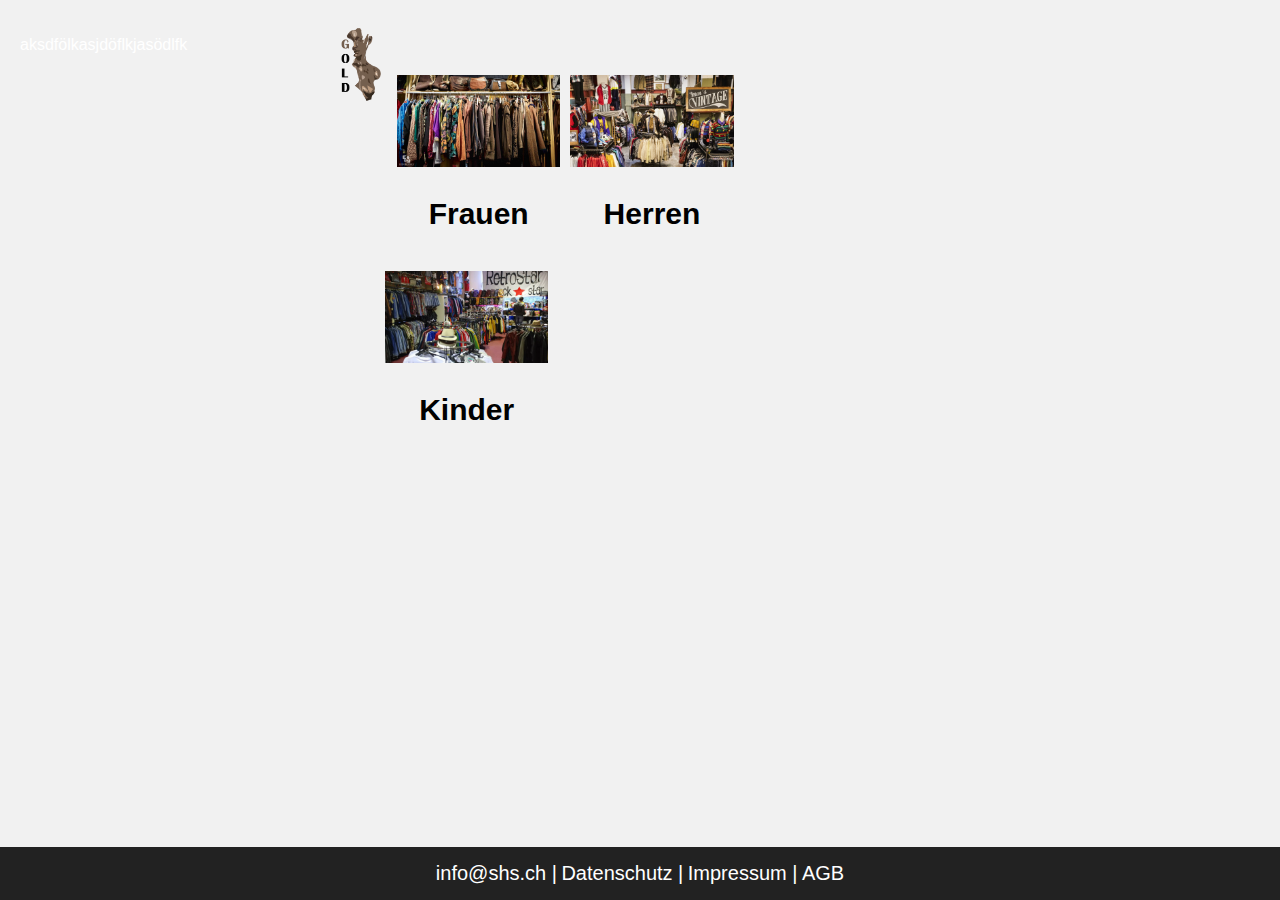
<file: Index.html>
<html>
    <head>
        <link rel="stylesheet" type="text/css" href="style.css">
        <title>SecondHandShop</title>
    </head>
    <body>
        <div class="columnhome side">
            <p>aksdfölkasjdöflkjasödlfk</p>
        </div>
        <div class="columnhome middle">
            <a href="Index.html" >
                <img src="Gold.png" width="10%" class="Logo">
            </a>
            <div class="mainpage">
                <div class="rowbf">
                    <div class="columnfb">
                        <a href="Frauen.html">
                            <img src="Womans.jpg" style="width:100%">
                            <h3>Frauen</h3>
                        </a>
                    </div>
                    <div class="columnfb">
                        <a href="Herren.html">
                            <img src="Mens.jpg" style="width:100%">
                            <h3>Herren</h3>
                        </a>
                    </div>
                    <div class="columnfb">
                        <a href="Kinder.html">
                            <img src="Kids.png" style="width:100%">
                            <h3>Kinder</h3>
                        </a>
                    </div>
                </div>
            </div>
        </div>
    </body>
    
    <footer>
        <div class="footer">
            <a href="mailto: info@SHS.ch">info@shs.ch |</a>
            <a href="Datenschutz.html"> Datenschutz |</a>
            <a href="Impressum.html"> Impressum |</a>
            <a href="AGB.html"> AGB</a>
        </div>
    </footer>
</html>
</file>
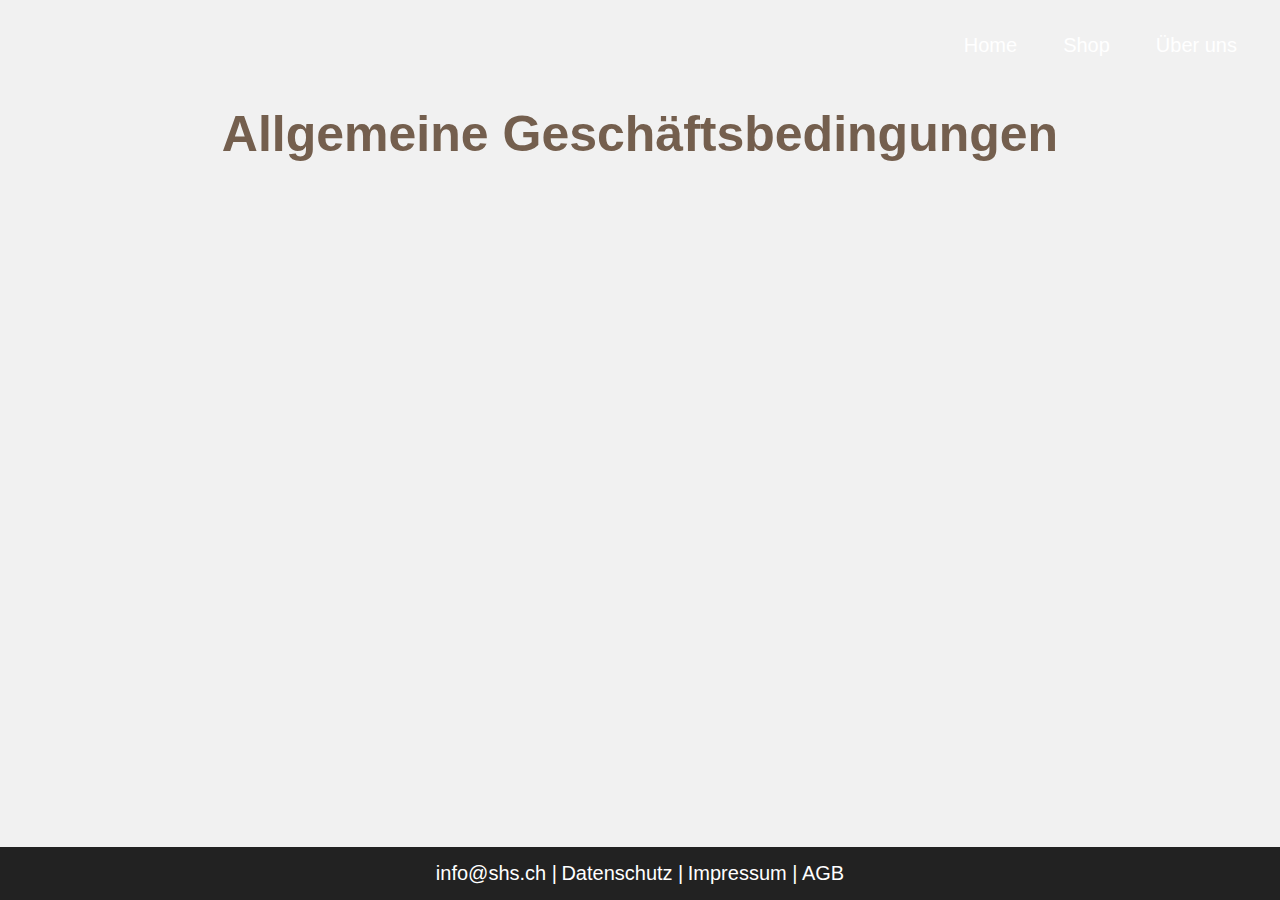
<file: AGB.html>
<html>
    <head>
        <link rel="stylesheet" type="text/css" href="style.css">
        <title>SecondHandShop</title>
    </head>
    <body>
        <div class="topnav" id="myTopnav">
            <a href="Überuns.html" class="active">Über uns</a>
            <div class="dropdown">
              <button class="dropbtn">Shop
                <i class="fa fa-caret-down"></i>
              </button>
              <div class="dropdown-content">
                <a href="Frauen.html">Frauen</a>
                <a href="Herren.html">Herren</a>
                <a href="Kinder.html">Kinder</a>
              </div>
            </div>
            <a href="Index.html" class="active">Home</a>
            <a href="javascript:void(0);" class="icon" onclick="myFunction()">&#9776;</a>
        </div>
        <script>
            function myFunction() {
                var x = document.getElementById("myTopnav");
                if (x.className === "topnav") {
                    x.className += " responsive";
                } else {
                    x.className = "topnav";
                }
            }
        </script>
        <h1>Allgemeine Geschäftsbedingungen</h1>
     




        
    </body>
    <footer>
        <div class="footer">
            <a href="mailto: info@SHS.ch">info@shs.ch |</a>
            <a href="Datenschutz.html"> Datenschutz |</a>
            <a href="Impressum.html"> Impressum |</a>
            <a href="AGB.html"> AGB</a>
        </div>
    </footer>
</html>
</file>
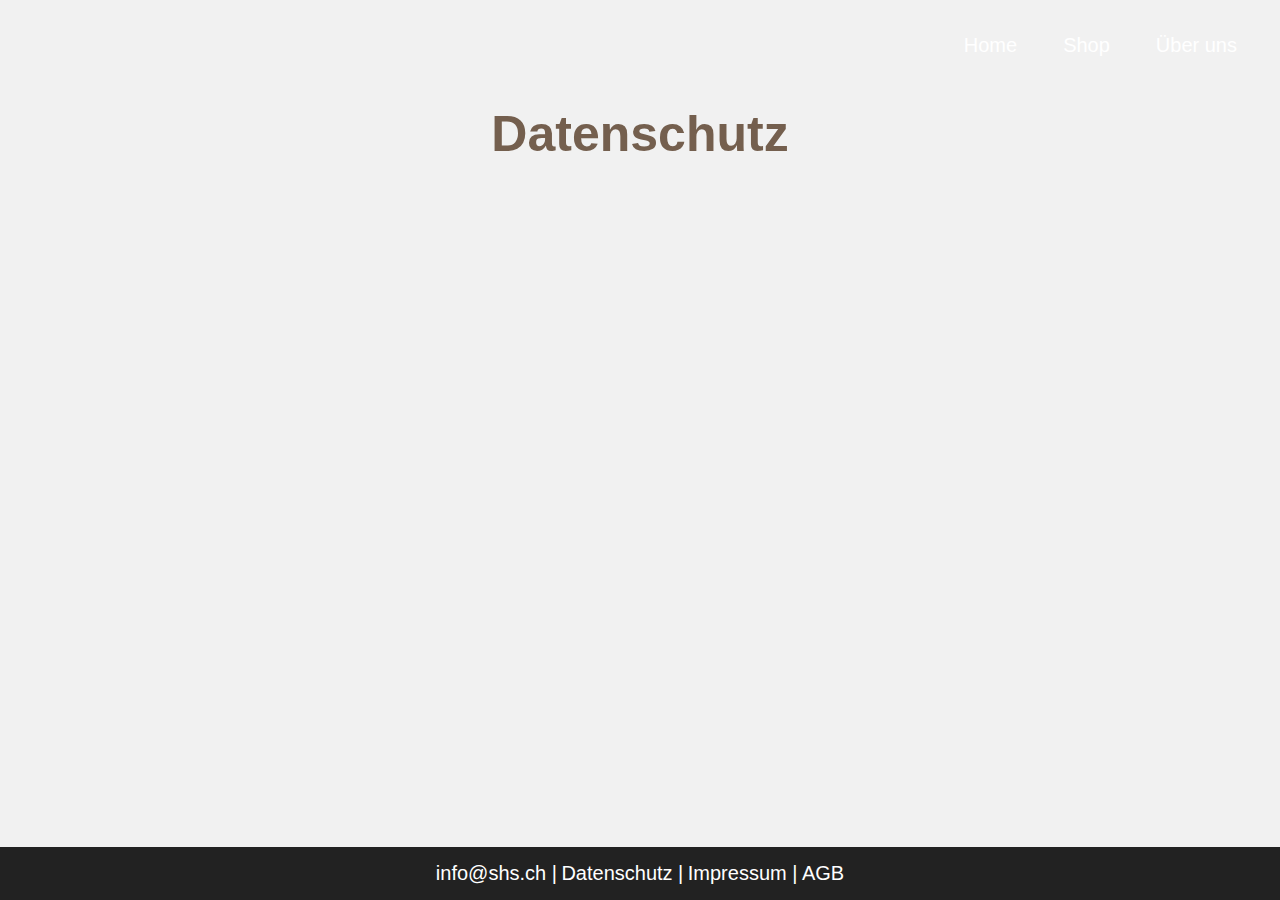
<file: Datenschutz.html>
<html>
    <head>
        <link rel="stylesheet" type="text/css" href="style.css">
        <title>SecondHandShop</title>
    </head>
    <body>
        <div class="topnav" id="myTopnav">
            <a href="Überuns.html" class="active">Über uns</a>
            <div class="dropdown">
              <button class="dropbtn">Shop
                <i class="fa fa-caret-down"></i>
              </button>
              <div class="dropdown-content">
                <a href="Frauen.html">Frauen</a>
                <a href="Herren.html">Herren</a>
                <a href="Kinder.html">Kinder</a>
              </div>
            </div>
            <a href="Index.html" class="active">Home</a>
            <a href="javascript:void(0);" class="icon" onclick="myFunction()">&#9776;</a>
        </div>
        <script>
            function myFunction() {
                var x = document.getElementById("myTopnav");
                if (x.className === "topnav") {
                    x.className += " responsive";
                } else {
                    x.className = "topnav";
                }
            }
        </script>
        <h1>Datenschutz</h1>



        


    </body>
    <footer>
        <div class="footer">
            <a href="mailto: info@SHS.ch">info@shs.ch |</a>
            <a href="Datenschutz.html"> Datenschutz |</a>
            <a href="Impressum.html"> Impressum |</a>
            <a href="AGB.html"> AGB</a>
        </div>
    </footer>
</html>
</file>
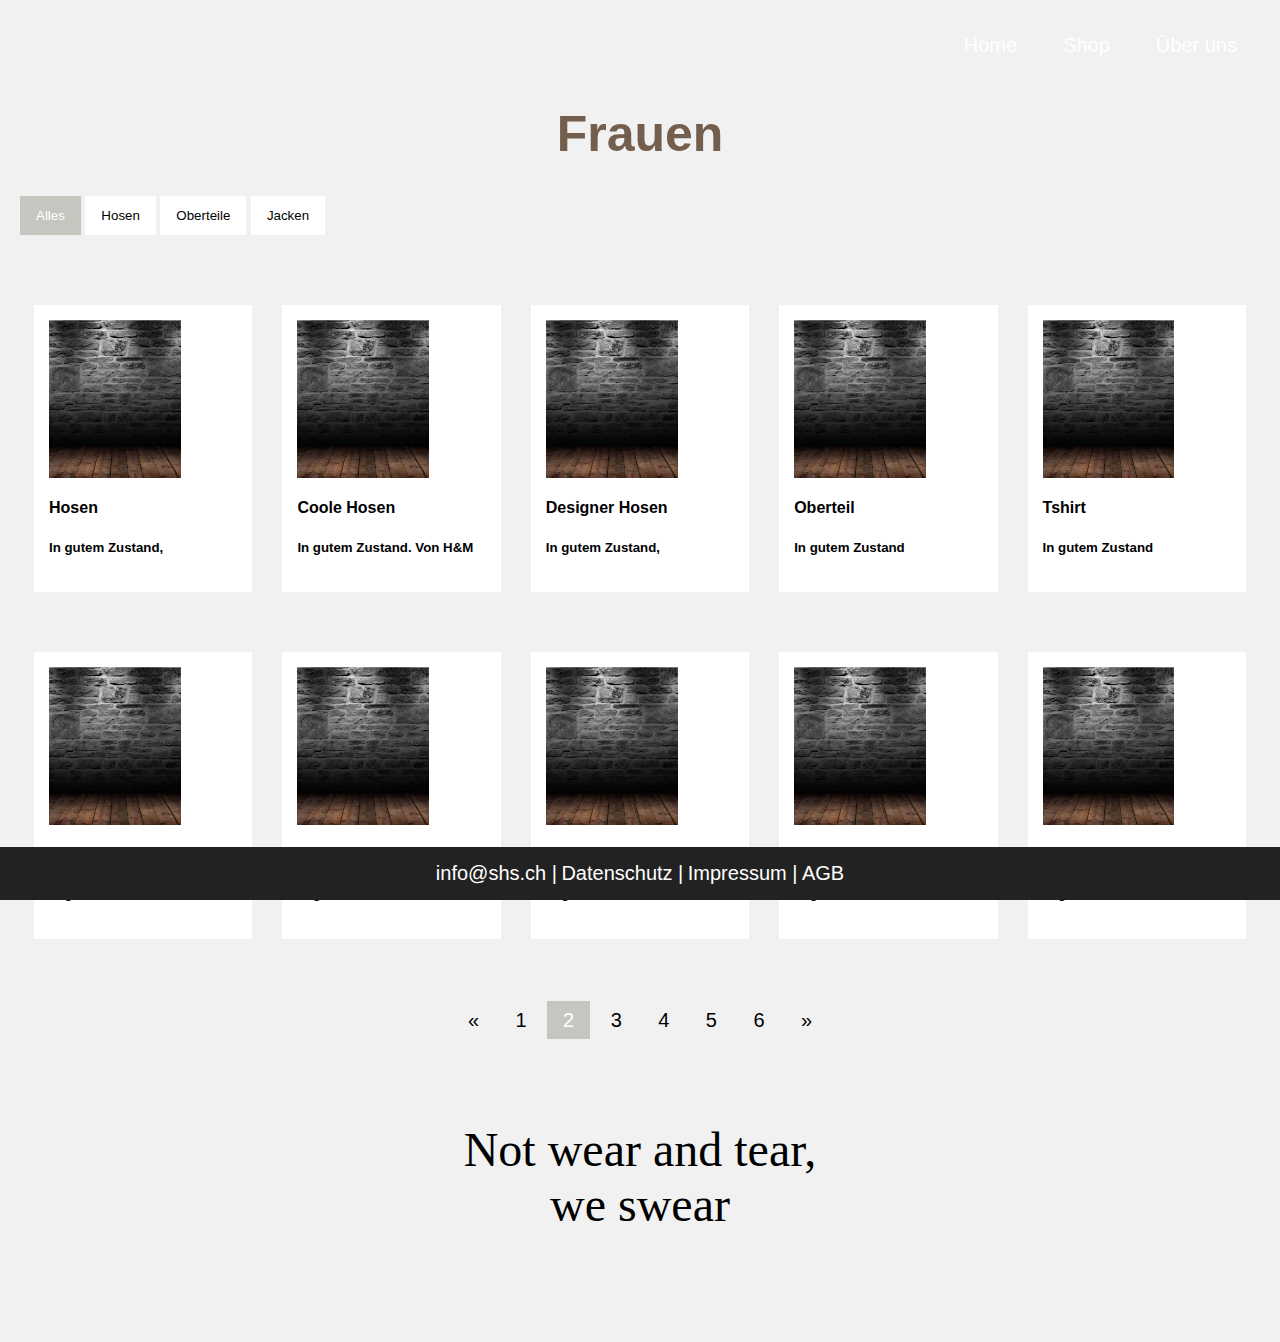
<file: Frauen.html>
<html>
    <head>
        <link rel="stylesheet" type="text/css" href="style.css">
        <title>SecondHandShop</title>
    </head>
    <body>
        <div class="topnav" id="myTopnav">
            <a href="Überuns.html" class="active">Über uns</a>
            <div class="dropdown">
              <button class="dropbtn">Shop
                <i class="fa fa-caret-down"></i>
              </button>
              <div class="dropdown-content">
                <a href="Frauen.html">Frauen</a>
                <a href="Herren.html">Herren</a>
                <a href="Kinder.html">Kinder</a>
              </div>
            </div>
            <a href="Index.html" class="active">Home</a>
            <a href="javascript:void(0);" class="icon" onclick="myFunction()">&#9776;</a>
        </div>
        <script>
            function myFunction() {
                var x = document.getElementById("myTopnav");
                if (x.className === "topnav") {
                    x.className += " responsive";
                } else {
                    x.className = "topnav";
                }
            }
        </script>
      <h1>Frauen</h1>
      <div id="myBtnContainer">
        <button class="btn active" onclick="filterSelection('all')"> Alles</button>
        <button class="btn" onclick="filterSelection('Hosen')"> Hosen</button>
        <button class="btn" onclick="filterSelection('Oberteile')"> Oberteile</button>
        <button class="btn" onclick="filterSelection('Jacken')"> Jacken</button>
      </div>
        <div class="rowpf">
          <div class="columnpf Hosen">
            <div class="contentpf">
              <img src="BG.png" style="width:70%">
              <h4>Hosen</h4>
              <h5>In gutem Zustand, </h5>
            </div>
          </div>
          <div class="columnpf Hosen">
            <div class="contentpf">
              <img src="BG.png" style="width:70%">
              <h4>Coole Hosen</h4>
              <h5>In gutem Zustand. Von H&M</h5>
            </div>
          </div>
          <div class="columnpf Hosen">
            <div class="contentpf">
              <img src="BG.png" style="width:70%">
              <h4>Designer Hosen</h4>
              <h5>In gutem Zustand,</h5>
            </div>
          </div>
          <div class="columnpf Oberteile">
            <div class="contentpf">
              <img src="BG.png" style="width:70%">
              <h4>Oberteil</h4>
              <h5>In gutem Zustand</h5>
            </div>
          </div>
          <div class="columnpf Oberteile">
            <div class="contentpf">
              <img src="BG.png" style="width:70%">
              <h4>Tshirt</h4>
              <h5>In gutem Zustand</h5>
            </div>
          </div>
          <div class="columnpf Oberteile">
            <div class="contentpf">
              <img src="BG.png" style="width:70%">
              <h4>Hoodie</h4>
              <h5>In gutem Zustand</h5>
            </div>
          </div>
          <div class="columnpf Jacken">
            <div class="contentpf">
              <img src="BG.png" style="width:70%">
              <h4>Puffer Jacke</h4>
              <h5>In gutem Zustand</h5>
            </div>
          </div>
          <div class="columnpf Jacken">
            <div class="contentpf">
              <img src="BG.png" style="width:70%">
              <h4>Stone Island Jacke</h4>
              <h5>In gutem Zustand</h5>
            </div>
          </div>
          <div class="columnpf Jacken">
            <div class="contentpf">
              <img src="BG.png" style="width:70%">
              <h4>Winterjacke</h4>
              <h5>In gutem Zustand</h5>
            </div>
          </div>
          <div class="columnpf Jacken">
            <div class="contentpf">
              <img src="BG.png" style="width:70%">
              <h4>Jacke mit Muster</h4>
              <h5>In gutem Zustand</h5>
            </div>
          </div>
        </div>
    </div>
    <script>
      filterSelection("all")
      function filterSelection(c) {
        var x, i;
        x = document.getElementsByClassName("columnpf");
        if (c == "all") c = "";
        for (i = 0; i < x.length; i++) {
          w3RemoveClass(x[i], "showpf");
          if (x[i].className.indexOf(c) > -1) w3AddClass(x[i], "showpf");
        }
      }
      function w3AddClass(element, name) {
        var i, arr1, arr2;
        arr1 = element.className.split(" ");
        arr2 = name.split(" ");
        for (i = 0; i < arr2.length; i++) {
          if (arr1.indexOf(arr2[i]) == -1) {
            element.className += " " + arr2[i];
          }
        }
      }
      function w3RemoveClass(element, name) {
        var i, arr1, arr2;
        arr1 = element.className.split(" ");
        arr2 = name.split(" ");
        for (i = 0; i < arr2.length; i++) {
          while (arr1.indexOf(arr2[i]) > -1) {
            arr1.splice(arr1.indexOf(arr2[i]), 1);
          }
        }
        element.className = arr1.join(" ");
      }
      var btnContainer = document.getElementById("myBtnContainer");
      var btns = btnContainer.getElementsByClassName("btn");
      for (var i = 0; i < btns.length; i++) {
        btns[i].addEventListener("click", function(){
          var current = document.getElementsByClassName("active");
          current[0].className = current[0].className.replace(" active", "");
          this.className += " active";
        });
      }
    </script>

    <div class="steuerung">
      <a href="#">&laquo;</a>
      <a href="#">1</a>
      <a class="active" href="#">2</a>
      <a href="#">3</a>
      <a href="#">4</a>
      <a href="#">5</a>
      <a href="#">6</a>
      <a href="#">&raquo;</a>
    </div>  
  </body>
    
  <footer>
    <div class="slogan">
      <font face="Times New Roman" size="20">Not wear and tear,</font><br />
      <font  face="Times New Roman" size="10">we swear</font><br />
    </div>
    <div class="footer">
      <a href="mailto: info@SHS.ch">info@shs.ch |</a>
      <a href="Datenschutz.html"> Datenschutz |</a>
      <a href="Impressum.html"> Impressum |</a>
      <a href="AGB.html"> AGB</a>
    </div>
  </footer>
</html>
</file>
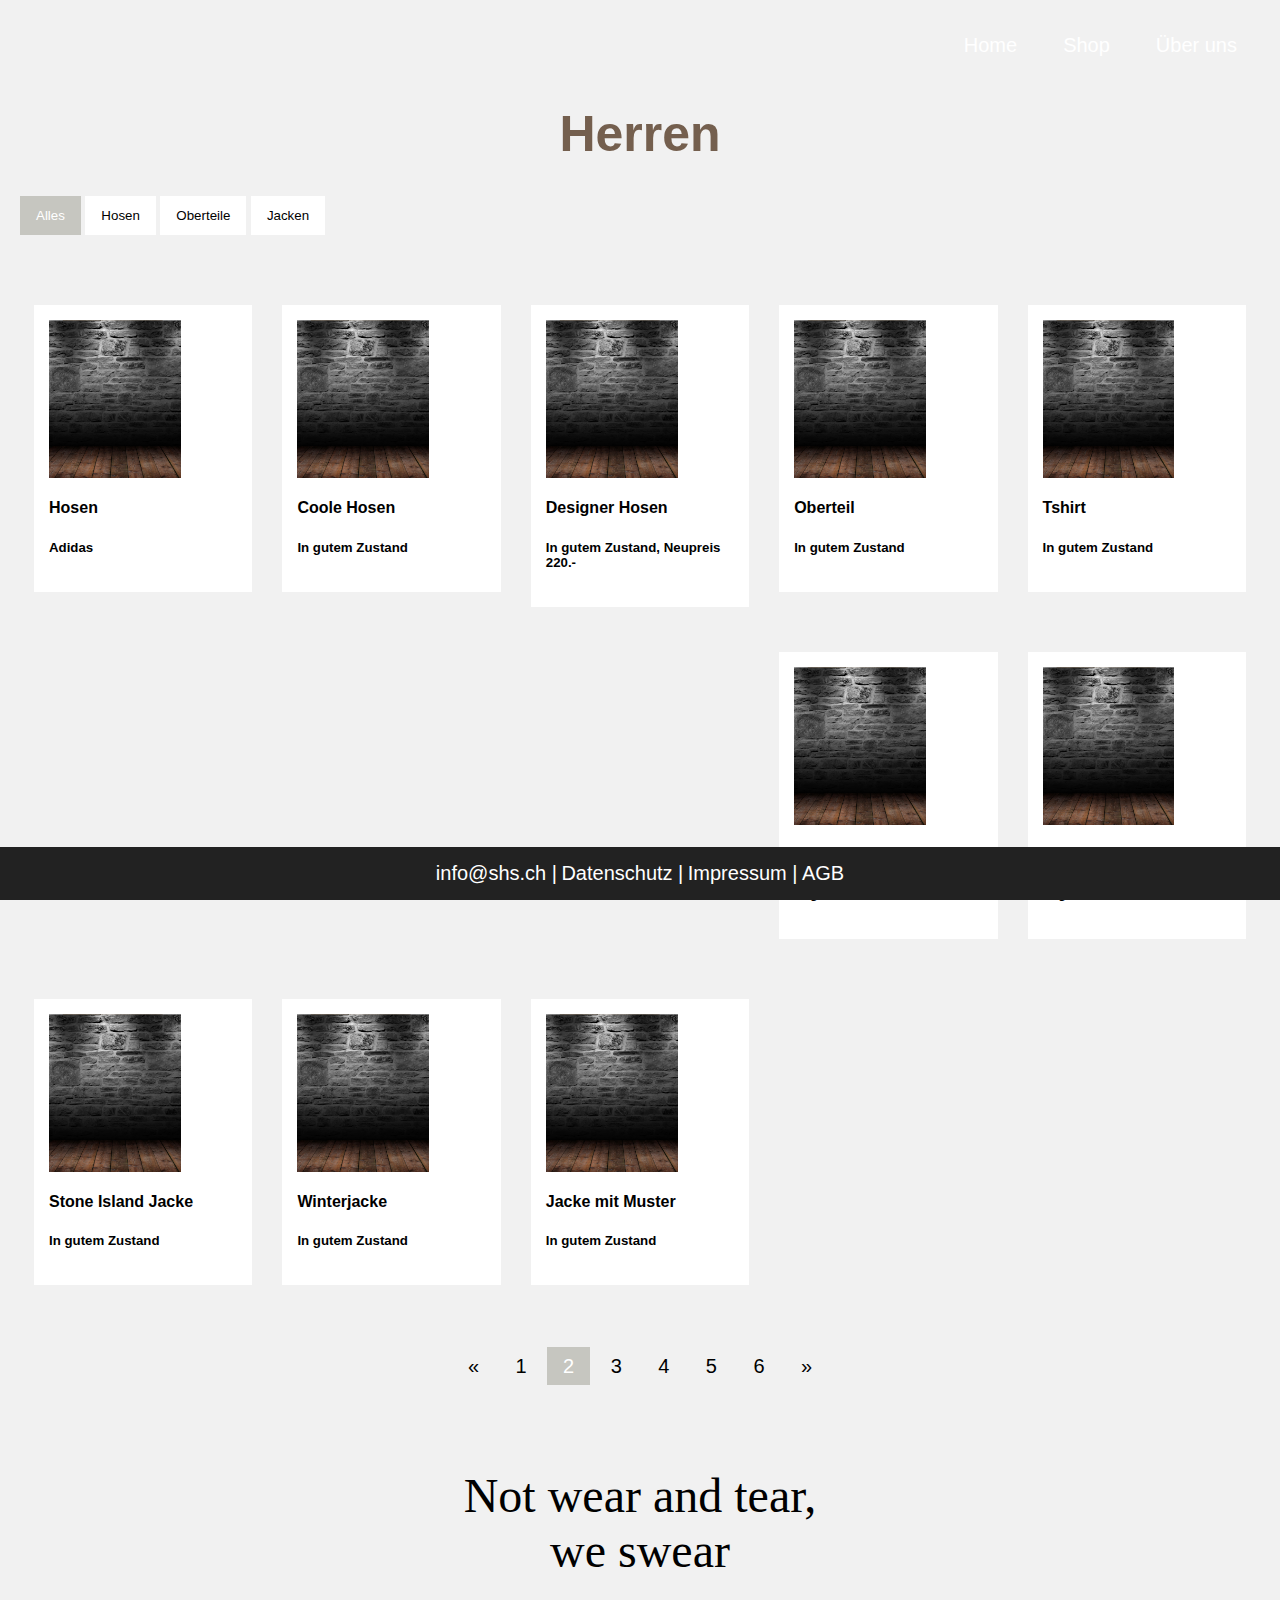
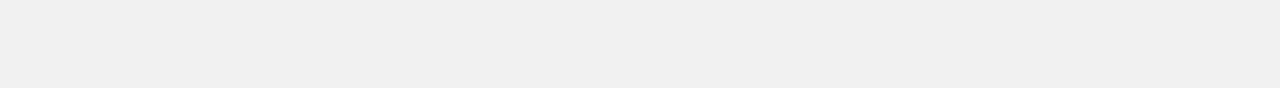
<file: Herren.html>
<html>
    <head>
        <link rel="stylesheet" type="text/css" href="style.css">
        <title>SecondHandShop</title>
    </head>
    <body>
        <div class="topnav" id="myTopnav">
            <a href="Überuns.html" class="active">Über uns</a>
            <div class="dropdown">
              <button class="dropbtn">Shop
                <i class="fa fa-caret-down"></i>
              </button>
              <div class="dropdown-content">
                <a href="Frauen.html">Frauen</a>
                <a href="Herren.html">Herren</a>
                <a href="Kinder.html">Kinder</a>
              </div>
            </div>
            <a href="Index.html" class="active">Home</a>
            <a href="javascript:void(0);" class="icon" onclick="myFunction()">&#9776;</a>
        </div>
        <script>
            function myFunction() {
                var x = document.getElementById("myTopnav");
                if (x.className === "topnav") {
                    x.className += " responsive";
                } else {
                    x.className = "topnav";
                }
            }
        </script>
        <h1>Herren</h1>
        <div id="myBtnContainer">
            <button class="btn active" onclick="filterSelection('all')"> Alles</button>
            <button class="btn" onclick="filterSelection('Hosen')"> Hosen</button>
            <button class="btn" onclick="filterSelection('Oberteile')"> Oberteile</button>
            <button class="btn" onclick="filterSelection('Jacken')"> Jacken</button>
          </div>
          
          <!-- Portfolio Gallery Grid -->
          <div class="rowpf">
            <div class="columnpf Hosen">
              <div class="contentpf">
                <img src="BG.png" style="width:70%">
                <h4>Hosen</h4>
                <h5>Adidas</h5>
              </div>
            </div>
            <div class="columnpf Hosen">
              <div class="contentpf">
                <img src="BG.png" style="width:70%">
                <h4>Coole Hosen</h4>
                <h5>In gutem Zustand</h5>
              </div>
            </div>
            <div class="columnpf Hosen">
              <div class="contentpf">
                <img src="BG.png" style="width:70%">
                <h4>Designer Hosen</h4>
                <h5>In gutem Zustand, Neupreis 220.-</h5>
              </div>
            </div>
          
            <div class="columnpf Oberteile">
              <div class="contentpf">
                <img src="BG.png" style="width:70%">
                <h4>Oberteil</h4>
                <h5>In gutem Zustand</h5>
              </div>
            </div>
            <div class="columnpf Oberteile">
              <div class="contentpf">
                <img src="BG.png" style="width:70%">
                <h4>Tshirt</h4>
                <h5>In gutem Zustand</h5>
              </div>
            </div>
            <div class="columnpf Oberteile">
              <div class="contentpf">
                <img src="BG.png" style="width:70%">
                <h4>Hoodie</h4>
                <h5>In gutem Zustand</h5>
              </div>
            </div>
          
            <div class="columnpf Jacken">
              <div class="contentpf">
                <img src="BG.png" style="width:70%">
                <h4>Puffer Jacke</h4>
                <h5>In gutem Zustand</h5>
              </div>
            </div>
            <div class="columnpf Jacken">
              <div class="contentpf">
                <img src="BG.png" style="width:70%">
                <h4>Stone Island Jacke</h4>
                <h5>In gutem Zustand</h5>
              </div>
            </div>
            <div class="columnpf Jacken">
              <div class="contentpf">
                <img src="BG.png" style="width:70%">
                <h4>Winterjacke</h4>
                <h5>In gutem Zustand</h5>
              </div>
            </div>
            <div class="columnpf Jacken">
                <div class="contentpf">
                  <img src="BG.png" style="width:70%">
                  <h4>Jacke mit Muster</h4>
                  <h5>In gutem Zustand</h5>
                </div>
              </div>
        </div>
        <script>
            filterSelection("all") // Execute the function and show all columns
            function filterSelection(c) {
                var x, i;
                x = document.getElementsByClassName("columnpf");
                if (c == "all") c = "";
                // Add the "show" class (display:block) to the filtered elements, and remove the "show" class from the elements that are not selected
                for (i = 0; i < x.length; i++) {
                    w3RemoveClass(x[i], "showpf");
                    if (x[i].className.indexOf(c) > -1) w3AddClass(x[i], "showpf");
                }
            }

            // Show filtered elements
            function w3AddClass(element, name) {
                var i, arr1, arr2;
                arr1 = element.className.split(" ");
                arr2 = name.split(" ");
                for (i = 0; i < arr2.length; i++) {
                    if (arr1.indexOf(arr2[i]) == -1) {
                        element.className += " " + arr2[i];
                    }
                }
            }

            // Hide elements that are not selected
            function w3RemoveClass(element, name) {
                var i, arr1, arr2;
                arr1 = element.className.split(" ");
                arr2 = name.split(" ");
                for (i = 0; i < arr2.length; i++) {
                    while (arr1.indexOf(arr2[i]) > -1) {
                    arr1.splice(arr1.indexOf(arr2[i]), 1);
                    }
                }
                element.className = arr1.join(" ");
            }

            // Add active class to the current button (highlight it)
            var btnContainer = document.getElementById("myBtnContainer");
            var btns = btnContainer.getElementsByClassName("btn ");
            for (var i = 0; i < btns.length; i++) {
                btns[i].addEventListener("click", function(){
                    var current = document.getElementsByClassName("active");
                    current[0].className = current[0].className.replace(" active", "");
                    this.className += " active";
                });
            }
        </script>
        <div class="steuerung">
            <a href="#">&laquo;</a>
            <a href="#">1</a>
            <a class="active" href="#">2</a>
            <a href="#">3</a>
            <a href="#">4</a>
            <a href="#">5</a>
            <a href="#">6</a>
            <a href="#">&raquo;</a>
        </div>
    </body>


    <footer>
        <div class="slogan">
          <font face="Times New Roman" size="20">Not wear and tear,</font><br />
          <font  face="Times New Roman" size="10">we swear</font><br />
        </div>
        <div class="footer">
            <a href="mailto: info@SHS.ch">info@shs.ch |</a>
            <a href="Datenschutz.html"> Datenschutz |</a>
            <a href="Impressum.html"> Impressum |</a>
            <a href="AGB.html"> AGB</a>
        </div>
    </footer>
</html>
</file>
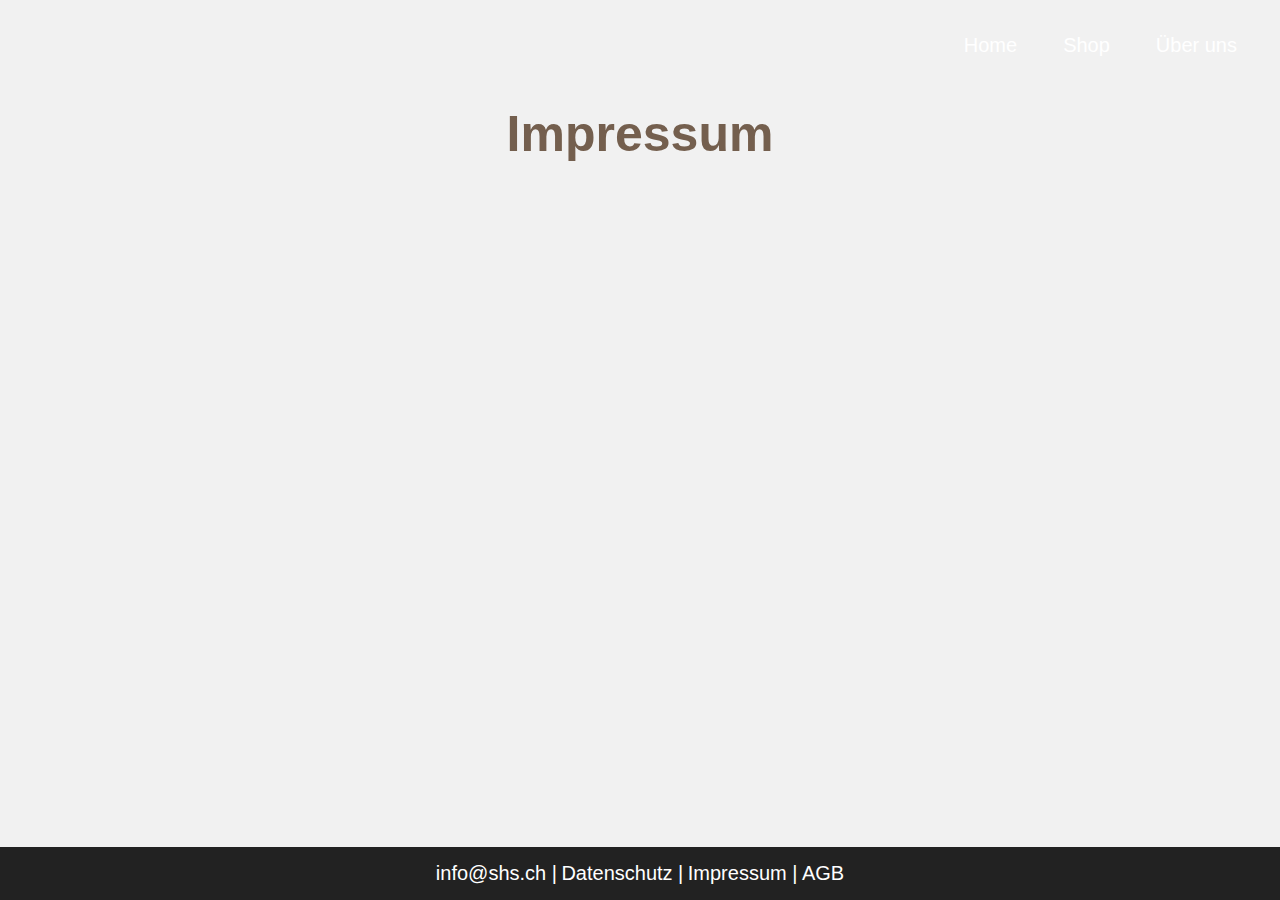
<file: Impressum.html>
<html>
    <head>
        <link rel="stylesheet" type="text/css" href="style.css">
        <title>SecondHandShop</title>
    </head>
    <body>
        <div class="topnav" id="myTopnav">
            <a href="Überuns.html" class="active">Über uns</a>
            <div class="dropdown">
              <button class="dropbtn">Shop
                <i class="fa fa-caret-down"></i>
              </button>
              <div class="dropdown-content">
                <a href="Frauen.html">Frauen</a>
                <a href="Herren.html">Herren</a>
                <a href="Kinder.html">Kinder</a>
              </div>
            </div>
            <a href="Index.html" class="active">Home</a>
            <a href="javascript:void(0);" class="icon" onclick="myFunction()">&#9776;</a>
        </div>
        <script>
            function myFunction() {
                var x = document.getElementById("myTopnav");
                if (x.className === "topnav") {
                    x.className += " responsive";
                } else {
                    x.className = "topnav";
                }
            }
        </script>
        <h1>Impressum</h1>



        
    </body>
    <footer>
        <div class="footer">
            <a href="mailto: info@SHS.ch">info@shs.ch |</a>
            <a href="Datenschutz.html"> Datenschutz |</a>
            <a href="Impressum.html"> Impressum |</a>
            <a href="AGB.html"> AGB</a>
        </div>
    </footer>
</html>
</file>
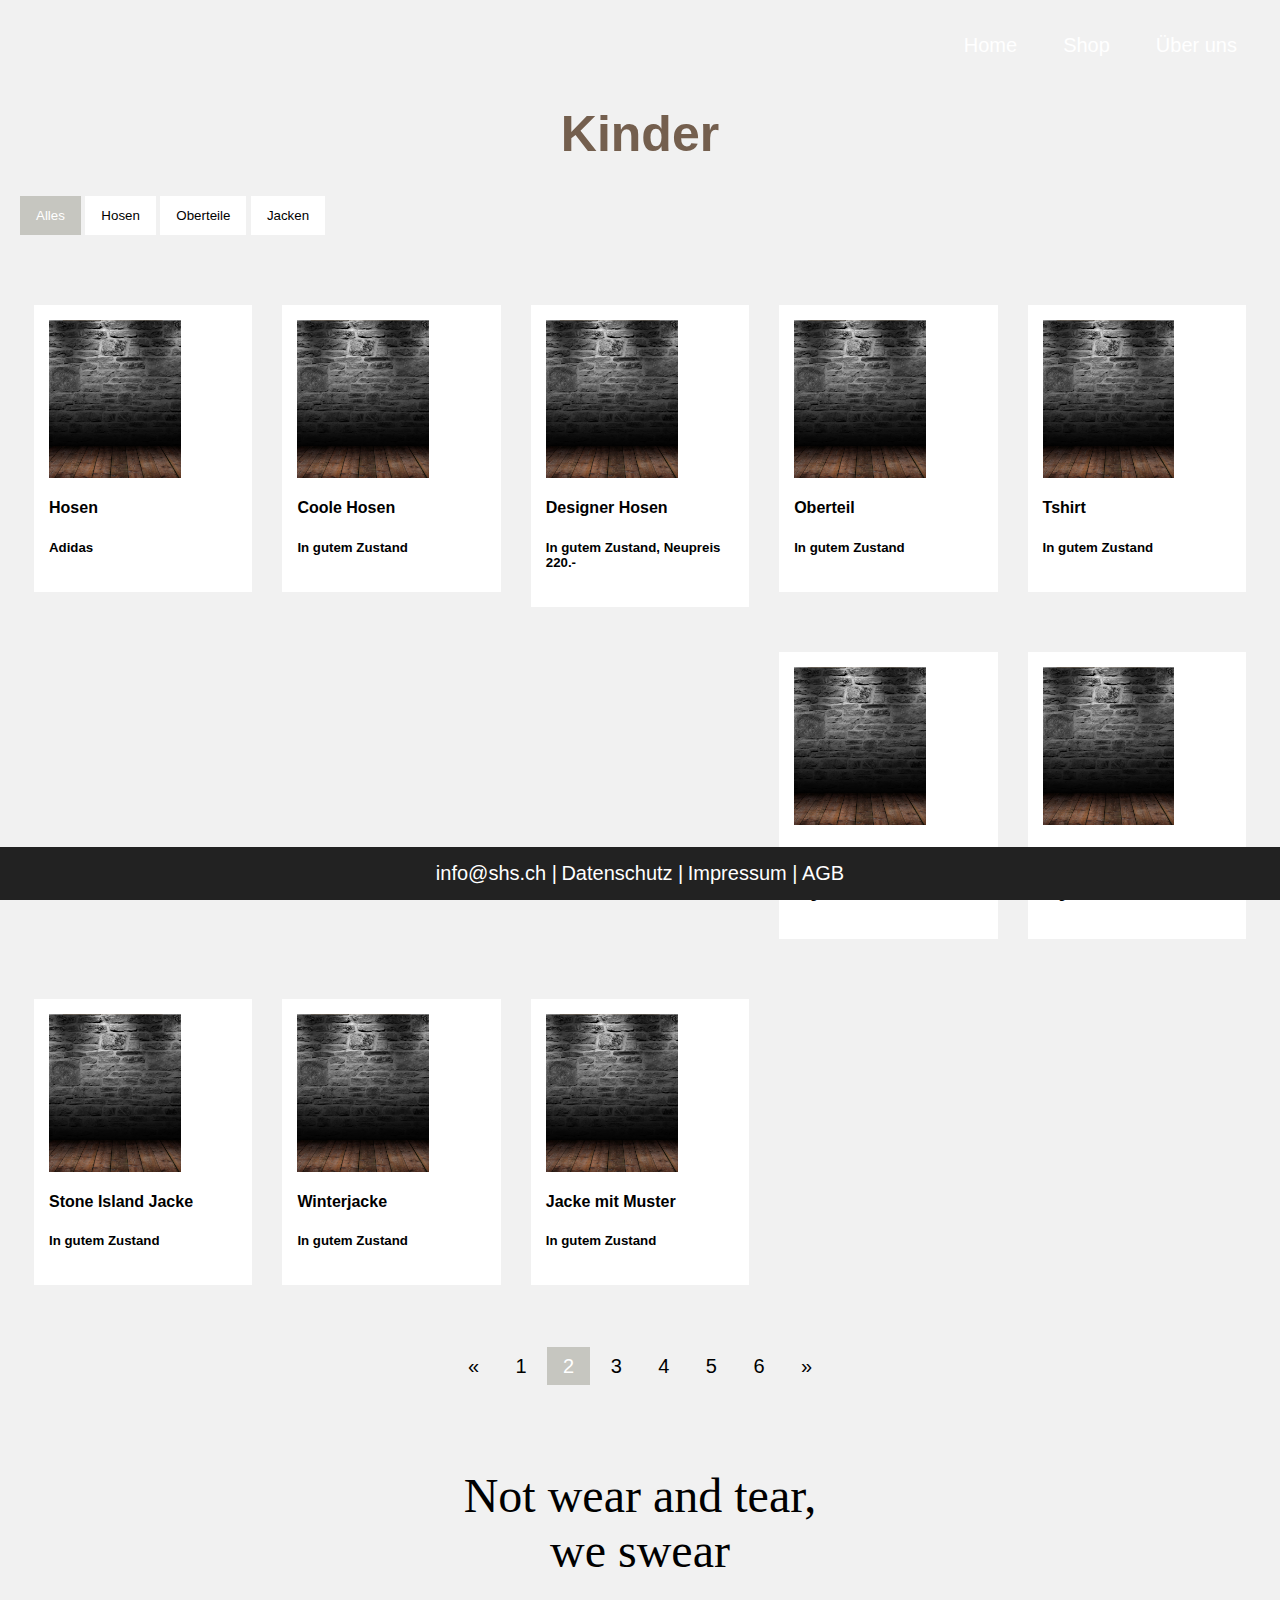
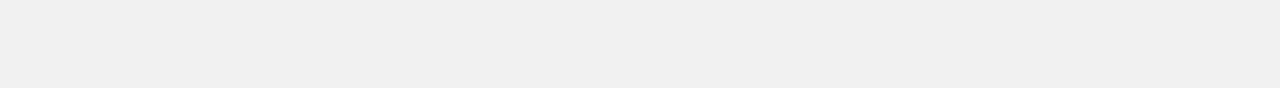
<file: Kinder.html>
<html>
    <head>
        <link rel="stylesheet" type="text/css" href="style.css">
        <title>SecondHandShop</title>
    </head>
    <body>
        <div class="topnav" id="myTopnav">
            <a href="Überuns.html" class="active">Über uns</a>
            <div class="dropdown">
              <button class="dropbtn">Shop
                <i class="fa fa-caret-down"></i>
              </button>
              <div class="dropdown-content">
                <a href="Frauen.html">Frauen</a>
                <a href="Herren.html">Herren</a>
                <a href="Kinder.html">Kinder</a>
              </div>
            </div>
            <a href="Index.html" class="active">Home</a>
            <a href="javascript:void(0);" class="icon" onclick="myFunction()">&#9776;</a>
        </div>
        <script>
            function myFunction() {
                var x = document.getElementById("myTopnav");
                if (x.className === "topnav") {
                    x.className += " responsive";
                } else {
                    x.className = "topnav";
                }
            }
        </script>
        <h1>Kinder</h1>
        <div id="myBtnContainer">
            <button class="btn active" onclick="filterSelection('all')"> Alles</button>
            <button class="btn" onclick="filterSelection('Hosen')"> Hosen</button>
            <button class="btn" onclick="filterSelection('Oberteile')"> Oberteile</button>
            <button class="btn" onclick="filterSelection('Jacken')"> Jacken</button>
        </div>
        

        <!-- Portfolio Gallery Grid -->
          <div class="rowpf">
            <div class="columnpf Hosen">
              <div class="contentpf">
                <img src="BG.png" style="width:70%">
                <h4>Hosen</h4>
                <h5>Adidas</h5>
              </div>
            </div>
            <div class="columnpf Hosen">
              <div class="contentpf">
                <img src="BG.png" style="width:70%">
                <h4>Coole Hosen</h4>
                <h5>In gutem Zustand</h5>
              </div>
            </div>
            <div class="columnpf Hosen">
              <div class="contentpf">
                <img src="BG.png" style="width:70%">
                <h4>Designer Hosen</h4>
                <h5>In gutem Zustand, Neupreis 220.-</h5>
              </div>
            </div>
          
            <div class="columnpf Oberteile">
              <div class="contentpf">
                <img src="BG.png" style="width:70%">
                <h4>Oberteil</h4>
                <h5>In gutem Zustand</h5>
              </div>
            </div>
            <div class="columnpf Oberteile">
              <div class="contentpf">
                <img src="BG.png" style="width:70%">
                <h4>Tshirt</h4>
                <h5>In gutem Zustand</h5>
              </div>
            </div>
            <div class="columnpf Oberteile">
              <div class="contentpf">
                <img src="BG.png" style="width:70%">
                <h4>Hoodie</h4>
                <h5>In gutem Zustand</h5>
              </div>
            </div>
          
            <div class="columnpf Jacken">
              <div class="contentpf">
                <img src="BG.png" style="width:70%">
                <h4>Puffer Jacke</h4>
                <h5>In gutem Zustand</h5>
              </div>
            </div>
            <div class="columnpf Jacken">
              <div class="contentpf">
                <img src="BG.png" style="width:70%">
                <h4>Stone Island Jacke</h4>
                <h5>In gutem Zustand</h5>
              </div>
            </div>
            <div class="columnpf Jacken">
              <div class="contentpf">
                <img src="BG.png" style="width:70%">
                <h4>Winterjacke</h4>
                <h5>In gutem Zustand</h5>
              </div>
            </div>
            <div class="columnpf Jacken">
                <div class="contentpf">
                  <img src="BG.png" style="width:70%">
                  <h4>Jacke mit Muster</h4>
                  <h5>In gutem Zustand</h5>
                </div>
              </div>
        </div>
        <script>
            filterSelection("all") // Execute the function and show all columns
            function filterSelection(c) {
                var x, i;
                x = document.getElementsByClassName("columnpf");
                if (c == "all") c = "";
                // Add the "show" class (display:block) to the filtered elements, and remove the "show" class from the elements that are not selected
                for (i = 0; i < x.length; i++) {
                    w3RemoveClass(x[i], "showpf");
                    if (x[i].className.indexOf(c) > -1) w3AddClass(x[i], "showpf");
                }
            }

            // Show filtered elements
            function w3AddClass(element, name) {
                var i, arr1, arr2;
                arr1 = element.className.split(" ");
                arr2 = name.split(" ");
                for (i = 0; i < arr2.length; i++) {
                    if (arr1.indexOf(arr2[i]) == -1) {
                        element.className += " " + arr2[i];
                    }
                }
            }

            // Hide elements that are not selected
            function w3RemoveClass(element, name) {
                var i, arr1, arr2;
                arr1 = element.className.split(" ");
                arr2 = name.split(" ");
                for (i = 0; i < arr2.length; i++) {
                    while (arr1.indexOf(arr2[i]) > -1) {
                    arr1.splice(arr1.indexOf(arr2[i]), 1);
                    }
                }
                element.className = arr1.join(" ");
            }

            // Add active class to the current button (highlight it)
            var btnContainer = document.getElementById("myBtnContainer");
            var btns = btnContainer.getElementsByClassName("btn ");
            for (var i = 0; i < btns.length; i++) {
                btns[i].addEventListener("click", function(){
                    var current = document.getElementsByClassName("active");
                    current[0].className = current[0].className.replace(" active", "");
                    this.className += " active";
                });
            }
        </script>
        <div class="steuerung">
            <a href="#">&laquo;</a>
            <a href="#">1</a>
            <a class="active" href="#">2</a>
            <a href="#">3</a>
            <a href="#">4</a>
            <a href="#">5</a>
            <a href="#">6</a>
            <a href="#">&raquo;</a>
        </div>
        
        
    </body>


    <footer>
        <div class="slogan">
          <font face="Times New Roman" size="20">Not wear and tear,</font><br />
          <font  face="Times New Roman" size="10">we swear</font><br />
        </div>
        <div class="footer">
            <a href="mailto: info@SHS.ch">info@shs.ch |</a>
            <a href="Datenschutz.html"> Datenschutz |</a>
            <a href="Impressum.html"> Impressum |</a>
            <a href="AGB.html"> AGB</a>
        </div>
    </footer>
</html>
</file>
<file: style.css>
/* Verschiedeni Schrift usw */
h1{
    font-size: 60px;
    font-family: 'Times New Roman', Times, serif;
    background-repeat: no-repeat;
	background-size: cover;
	color: #745f4e;
}
h2{
	font-size: 40px;
	color: black
}
h3{
	font-size: 30px;
	color: black
}
p{
	color: white;
}
h1, h2 {
    font-family: Verdana, Geneva, Tahoma, sans-serif;
    text-align: center;
}
a{
	Font-size: 20px;
    font-family: Verdana, Geneva, Tahoma, sans-serif;
	text-align: center;
}
a:link {
	color: white;
	background-color: transparent;
	text-decoration: none;
}
a:visited {
	color: white;
	background-color: transparent;
	text-decoration: none;
}
.mainpage{
	-ms-flex: 50%;
	flex: 50%;
	padding: 50px;

}
.Logo{
	float: left;
}

/* Add a black background color to the top navigation */
.topnav {
	overflow: hidden;
	color: black;
  }
  
  /* Style the links inside the navigation bar */
  .topnav a {
	float: right;
	display: block;
	color: white;
	text-align: center;
	padding: 14px 23px;
	text-decoration: none;
	font-size: 20px;
  }
  
  /* Add an active class to highlight the current page */
  .active {
	color: white ;
	
  }
  
  /* Hide the link that should open and close the topnav on small screens */
  .topnav .icon {
	display: none;
  }
  
  /* Dropdown container - needed to position the dropdown content */
  .dropdown {
	float: right;
	overflow: hidden;
  }
  
  /* Style the dropdown button to fit inside the topnav */
  .dropdown .dropbtn {
	font-size: 20px;
	border: none;
	outline: none;
	color: white;
	padding: 14px 23px;
	background-color: inherit;
	margin: 0;
  }
  
  /* Style the dropdown content (hidden by default) */
  .dropdown-content {
	display: none;
	position: absolute;
	background-color: #f9f9f9;
	min-width: 110px;
	box-shadow:0px 8px 16px 0px #c6c6c0;
	z-index: 1;
  }
  
  /* Style the links inside the dropdown */
  .dropdown-content a {
	float: none;
	color: black;
	padding: 12px 16px;
	text-decoration: none;
	display: block;
	text-align: left;
}
.topnav a:hover, .dropdown:hover .dropbtn {
	color: white;
}
  
  /* Add a grey background to dropdown links on hover */
  .dropdown-content a:hover {
	background-color: #ddd;
	color: black;
  }
  
  /* Show the dropdown menu when the user moves the mouse over the dropdown button */
  .dropdown:hover .dropdown-content {
	display: block;
  }
  
  /* When the screen is less than 600 pixels wide, hide all links, except for the first one ("Home"). Show the link that contains should open and close the topnav (.icon) */
@media screen and (max-width: 600px) {
	.topnav a:not(:first-child), .dropdown .dropbtn {
	  display: none;
	}
	.topnav a.icon {
	  float: right;
	  display: block;
	}
}
@media screen and (max-width: 600px) {
	.topnav.responsive {position: relative;}
	.topnav.responsive a.icon {
	  position: absolute;
	  right: 0;
	  top: 0;
	}
	.topnav.responsive a {
	  float: none;
	  display: block;
	  text-align: right;
	}
	.topnav.responsive .dropdown {float: none;}
	.topnav.responsive .dropdown-content {position: relative;}
	.topnav.responsive .dropdown .dropbtn {
	  display: block;
	  width: 100%;
	  text-align: right;
	}
}

/* Footer */
.footer {
	position: fixed;
	left: 0;
	bottom: 0px;
	padding: 15;
	width: 100%;
	background-color: #222222;
	color: white;
	text-align: center;
}

/* Portfolio  */
* {
	box-sizing: border-box;
}
body {
	background-color: #f1f1f1;
	padding: 20px;
	font-family: Arial;
}
.main {
	max-width: 1000px;
	margin: auto;
}
h1 {
	font-size: 50px;
	word-break: break-all;
}
.rowpf {
	margin: 10px -16px;
}
.rowpf,
.rowpf > .columnpf {
	padding: 30px 15px 30px 15px;
}
.columnpf {
	float: left;
	width: 20%;
	display: none;
}
.rowpf:after {
	content: "";
	display: table;
	clear: both;
}
.contentpf {
	background-color: white;
	padding: 15px;
}
.showpf {
	display: block;
}
.btn {
	border: none;
	outline: none;
	padding: 12px 16px;
	background-color: white;
	cursor: pointer;
}
.btn:hover {
	background-color: #ddd;
}
.btn.active {
	background-color: #c6c6c0;
	 color: white;
}

/* Pagesteuerung*/
.steuerung{
	text-align: center;
	padding-bottom: 90px;
}
.steuerung a {
	color: black;
	padding: 8px 16px;
	text-decoration: none;
	transition: background-color .3s;
}
.steuerung a.active {
	background-color: #c6c6c0;
	color: white;
}
.steuerung a:hover:not(.active) {background-color: #ddd;}

/*Slogan*/
.slogan {
	text-align: center;
	padding-bottom: 90px;
	
}

/*FrontBilder*/
.columnfb {
	float: left;
	width: 33.33%;
	padding: 5px;
}
.rowfb::after {
	content: "";
	clear: both;
	display: table;
}
.columnhome {
	float: left;
  }
  
  /* Left and right column */
  .columnhome.side {
	width: 25%;
  }
  
  /* Middle column */
  .columnhome.middle {
	width: 50%;
  }
  
  /* Responsive layout - makes the three columns stack on top of each other instead of next to each other */
  @media screen and (max-width: 600px) {
	.columnhome.side, .columnhome.middle {
	  width: 100%;
	}
  }



  /*About us Page*/
  body {
	font-family: Arial, Helvetica, sans-serif;
	margin: 0;
  }
  
  html {
	box-sizing: border-box;
  }
  
  *, *:before, *:after {
	box-sizing: inherit;
  }
  
  .columnau {
	float: left;
	width: 33.3%;
	margin-bottom: 16px;
	padding: 0 8px;
  }
  
  .card {
	box-shadow: 0 4px 8px 0 rgba(0, 0, 0, 0.2);
	margin: 8px;
  }
  
  .containerau {
	padding: 0 16px;
  }
.aboutus {
	color: black;
}
  
  .containerau::after, .row::after {
	content: "";
	clear: both;
	display: table;
  }
  
  .title {
	color: grey;
  }
  
  .buttonau {
	border: none;
	outline: 0;
	display: inline-block;
	padding: 8px;
	color: white;
	background-color: #000;
	text-align: center;
	cursor: pointer;
	width: 100%;
  }
  
  .buttonau:hover {
	background-color: #555;
  }
  
  @media screen and (max-width: 650px) {
	.columnau {
	  width: 100%;
	  display: block;
	}
  }
</file>
